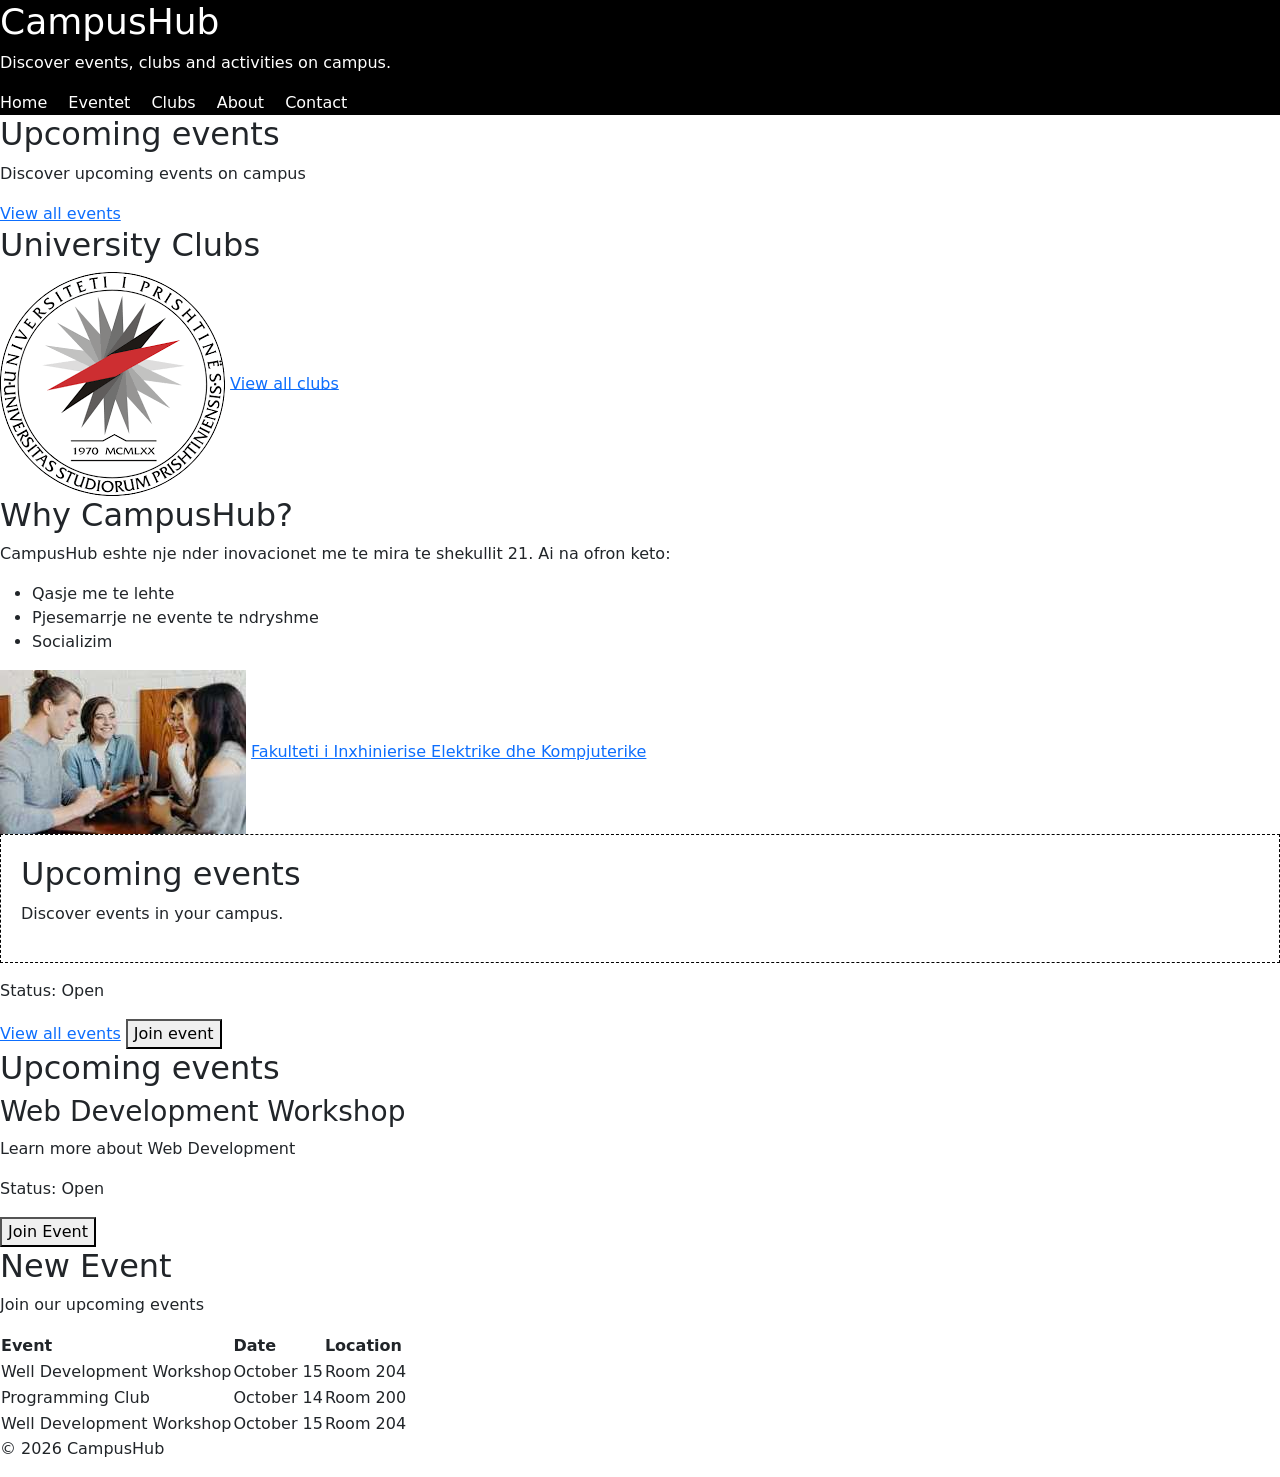
<file: index.html>
<!DOCTYPE html>
<html lang="sq">

<head>
    <meta charset="UTF-8">
    <meta name="viewport" content="width=device-width, initial-scale=1.0">
    <title>CampusHub</title>
    <link rel="stylesheet" href="css/index.css">
    <link href="https://cdn.jsdelivr.net/npm/bootstrap@5.3.8/dist/css/bootstrap.min.css" rel="stylesheet" integrity="sha384-sRIl4kxILFvY47J16cr9ZwB07vP4J8+LH7qKQnuqkuIAvNWLzeN8tE5YBujZqJLB" crossorigin="anonymous">
    <script src="https://cdn.jsdelivr.net/npm/bootstrap@5.3.8/dist/js/bootstrap.bundle.min.js" integrity="sha384-FKyoEForCGlyvwx9Hj09JcYn3nv7wiPVlz7YYwJrWVcXK/BmnVDxM+D2scQbITxI" crossorigin="anonymous"></script>
</head>

<body>
    <!-- <h1>Heading 1</h1>
    <h2>Heading 2</h2>
    <h3>Heading 3</h3>
    <h4>Heading 4</h4>
    <h5>Heading 5</h5>
    <h6>Heading 6</h6>
    <p>CampusHub na mundeson te shohim aktivitetet e universitetit.</p>
    <a href="eventet.html">Eventet</a>
    <a href="https://fiek.uni-pr.edu/">Shembull FIEK</a>
    <img src="images/lilbaby.jpg" alt="Lil Baby">
    <ul>
        <li>Drit</li>
        <ul>
            <li>Sadiku</li>
            <li>Gjilan</li>
        </ul>
        <li>Edi</li>
        <li>Drilon</li>
        <li>Anea</li>
    </ul>
    <ol>
        <li>Drit</li>
        <li>Edi</li>
        <ul>
            <li>Jashari</li>
            <li>Prishtine</li>
        </ul>
        <li>Drilon</li>
        <li>Anea</li>
    </ol> -->
    <header>
        <h1>CampusHub</h1>
        <p>Discover events, clubs and activities on campus.</p>
        <nav>
            <a href="index.html">Home</a>
            <a href="eventet.html">Eventet</a>
            <a href="clubs.html">Clubs</a>
            <a href="#">About</a>
            <a href="contact.html">Contact</a>
        </nav>
    </header>
    <main>
        <section>
            <h2>Upcoming events</h2>
            <p>Discover upcoming events on campus</p>
            <a href="eventet.html">View all events</a>
        </section>

        <section>
            <h2>University Clubs</h2>
            <img src="images/up.png" alt="Logo e UP">
            <a href="clubs.html">View all clubs</a>

        </section>

        <section>
            <h2>Why CampusHub?</h2>
            <p>CampusHub eshte nje nder inovacionet me te mira te shekullit 21. Ai na ofron keto:</p>
            <ul>
                <li>Qasje me te lehte</li>
                <li>Pjesemarrje ne evente te ndryshme</li>
                <li>Socializim</li>
            </ul>
            <img src="images/socializimi.jpg" alt="Socializimi">
            <a href="https://fiek.uni-pr.edu/">Fakulteti i Inxhinierise Elektrike dhe Kompjuterike</a>


        </section>
        <div class="upcoming-events">
            <h2>Upcoming events</h2>
            <p>Discover events in your campus.</p>
        </div>
        <p>Status: <span>Open</span></p>
        <a href="eventet.html">View all events</a>
        <button>Join event</button>

        <section>
            <h2>Upcoming events</h2>
            <article>
                <h3>Web Development Workshop</h3>
                <p>Learn more about Web Development</p>
                <p>Status: <span>Open</span></p>
                <button>Join Event</button>
            </article>
        </section>

        <aside>
            <h2>New Event</h2>
            <p>Join our upcoming events</p>
        </aside>

        <table>
            <thead>
                <tr>
                    <th>Event</th>
                    <th>Date</th>
                    <th>Location</th>
                </tr>

            </thead>

            <tbody>
                <tr>
                    <td>Well Development Workshop</td>
                    <td>October 15</td>
                    <td>Room 204</td>
                </tr>
                <tr>
                    <td>Programming Club</td>
                    <td>October 14</td>
                    <td>Room 200</td>
                </tr>
                <tr>
                    <td>Well Development Workshop</td>
                    <td>October 15</td>
                    <td>Room 204</td>
                </tr>
            </tbody>
        </table>
    </main>

    <footer>
        <p>&copy; 2026 CampusHub</p>
    </footer>
</body>

</html>
</file>
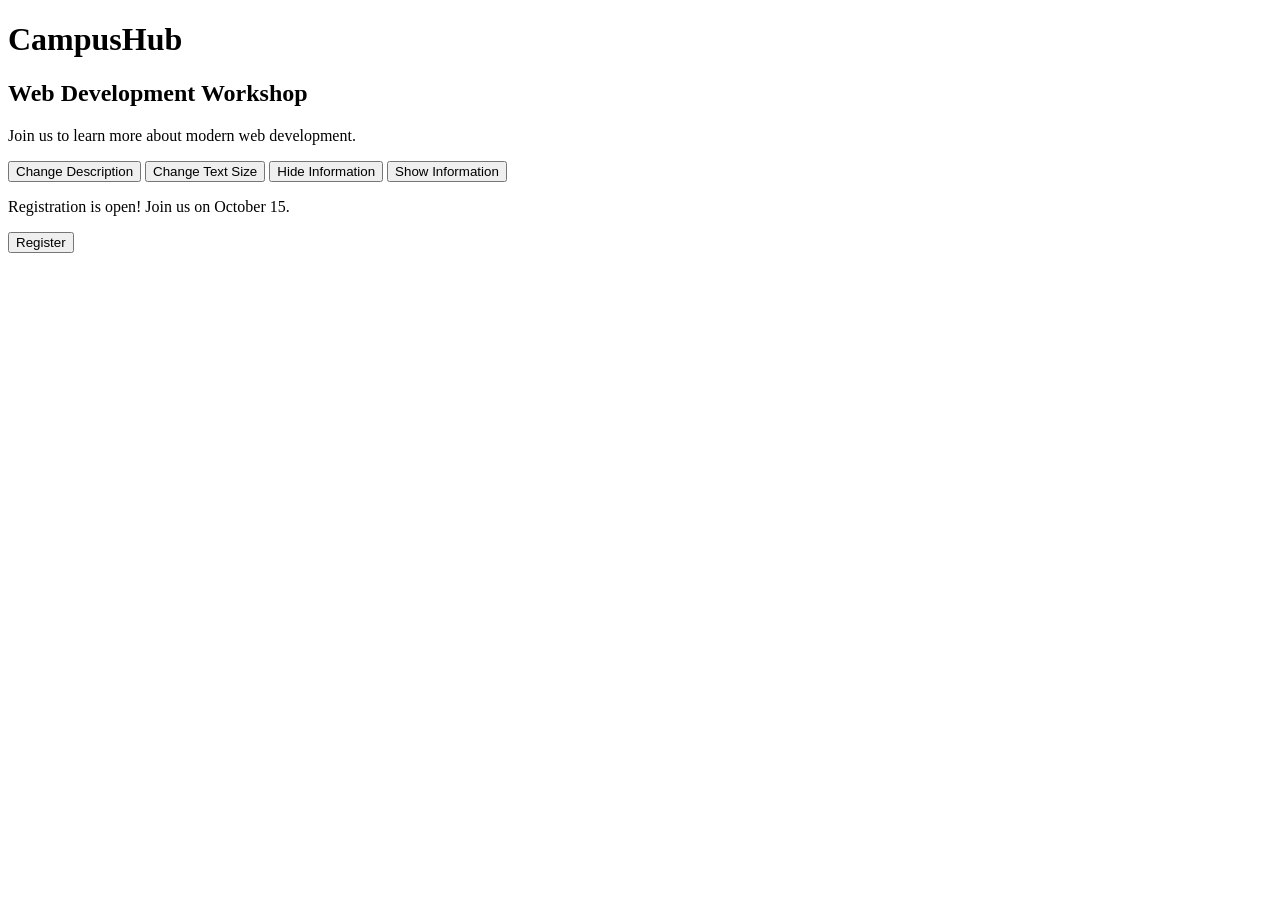
<file: javascript/index.html>
<!DOCTYPE html>
<html lang="sq">
<head>
    <meta charset="UTF-8">
    <meta name="viewport" content="width=device-width, initial-scale=1.0">
    <title>CampusHub Event</title>
    <script src="hyrjejava.js" defer></script>
</head>
<body>

    <h1>CampusHub</h1>

    <h2 id="eventTitle">Web Development Workshop</h2>

    <p id="eventDescription">
        Join us to learn more about modern web development.
    </p>

    <button onclick="changeDescription()">
        Change Description
    </button>

    <button onclick="changeTextSize()">
        Change Text Size
    </button>

    <button onclick="hideInformation()">
        Hide Information
    </button>

    <button onclick="showInformation()">
        Show Information
    </button>

    <p id="registrationInfo">
        Registration is open! Join us on October 15.
    </p>

    <button onclick="showMessage()">
        Register
    </button>

</body>
</html>
</file>
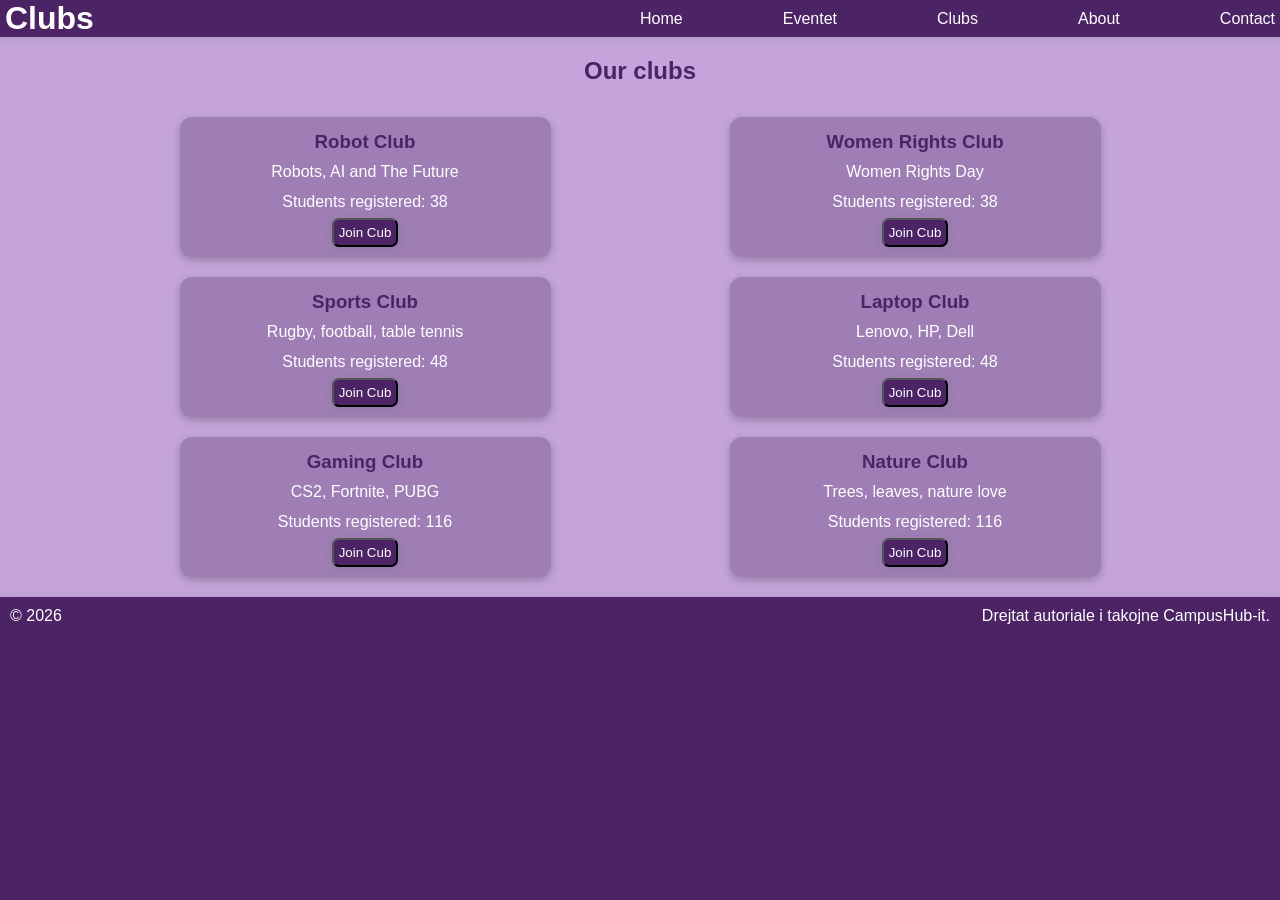
<file: clubs.html>
<!DOCTYPE html>
<html lang="en">

<head>
    <meta charset="UTF-8">
    <meta name="viewport" content="width=device-width, initial-scale=1.0">
    <title>Clubs</title>
    <link rel="stylesheet" href="css/clubs.css">
</head>

<body>
    <header>
        <h1>Clubs</h1>

        <nav>
            <a href="index.html">Home</a>
            <a href="eventet.html">Eventet</a>
            <a href="clubs.html">Clubs</a>
            <a href="#">About</a>
            <a href="#">Contact</a>


        </nav>
    </header>
    <main>
        <h2>Our clubs</h2>
        <div class="cards">
            <section>

                <article>
                    <h3>Robot Club</h3>
                    <p>Robots, AI and The Future</p>
                    <p>Students registered: <span>38</span></p>
                    <button>Join Cub</button>
                </article>
                <article>
                    <h3>Sports Club</h3>
                    <p>Rugby, football, table tennis</p>
                    <p>Students registered: <span>48</span></p>
                    <button>Join Cub</button>
                </article>
                <article>
                    <h3>Gaming Club</h3>
                    <p>CS2, Fortnite, PUBG</p>
                    <p>Students registered: <span>116</span></p>
                    <button>Join Cub</button>
                </article>

            </section>
            <section>
                <article>
                    <h3>Women Rights Club</h3>
                    <p>Women Rights Day</p>
                    <p>Students registered: <span>38</span></p>
                    <button>Join Cub</button>
                </article>
                <article>
                    <h3>Laptop Club</h3>
                    <p>Lenovo, HP, Dell</p>
                    <p>Students registered: <span>48</span></p>
                    <button>Join Cub</button>
                </article>
                <article>
                    <h3>Nature Club</h3>
                    <p>Trees, leaves, nature love</p>
                    <p>Students registered: <span>116</span></p>
                    <button>Join Cub</button>
                </article>

            </section>
        </div>

        
    </main>
    <footer>
        <p>&copy 2026</p>
        <p class="pershkrimi">Drejtat autoriale i takojne CampusHub-it.</p>
    </footer>


</body>

</html>
</file>
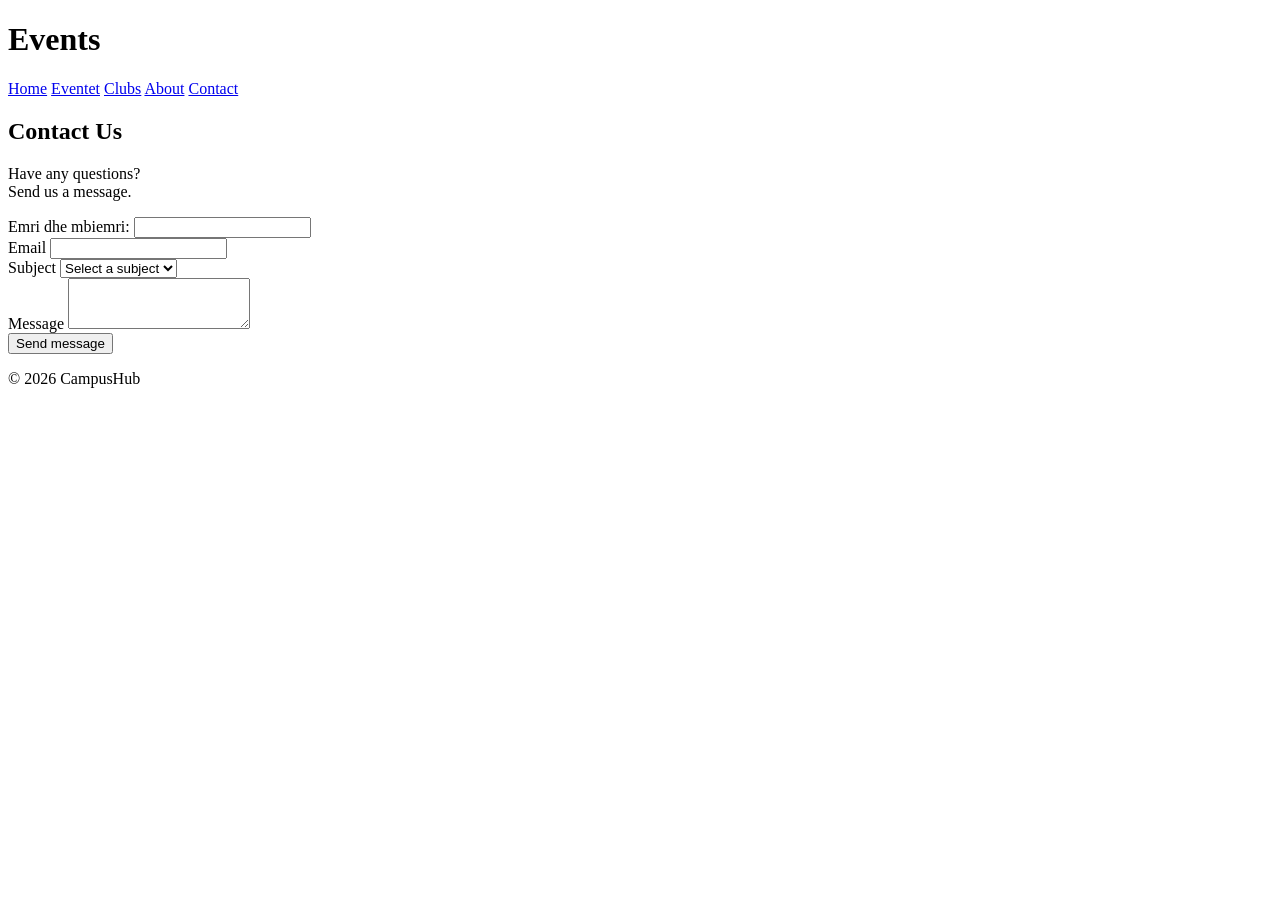
<file: contact.html>
<!DOCTYPE html>
<html lang="sq">
<head>
    <meta charset="UTF-8">
    <meta name="viewport" content="width=device-width, initial-scale=1.0">
    <title>Kontakti</title>
</head>
<body>
    <header>
        <h1>Events</h1>

        <nav>
            <a href="index.html">Home</a>
            <a href="eventet.html">Eventet</a>
            <a href="clubs.html">Clubs</a>
            <a href="#">About</a>
            <a href="contact.html">Contact</a>


        </nav>
    </header>
    <main>
        <section>
            <h2>Contact Us</h2>
            <p>Have any questions?<br>Send us a message.</p>
            <form action="">
                <div>
                    <label for="name">Emri dhe mbiemri:</label>
                    <input type="text" name="name" id="name" required minlength="3">
                </div>
                <div>
                    <label for="email">Email</label>
                    <input type="email" name="email" id="email" required>
                </div>
                <div>
                    <label for="subject">Subject</label>
                    <select name="subject" id="subject">
                        <option value="">Select a subject</option>
                        <option value="events">Events</option>
                        <option value="clubs">Clubs</option>
                        <option value="others">Others</option>
                    </select>
                </div>
                <div>
                    <label for="message">Message</label>
                    <textarea name="message" id="message" required minlength="10" rows="3"></textarea>
                </div>
                <button type="submit">Send message</button>
            </form>
        </section>
        
    </main>
    <footer>
        <p>&copy; 2026 CampusHub</p>
    </footer>
</body>
</html>
</file>
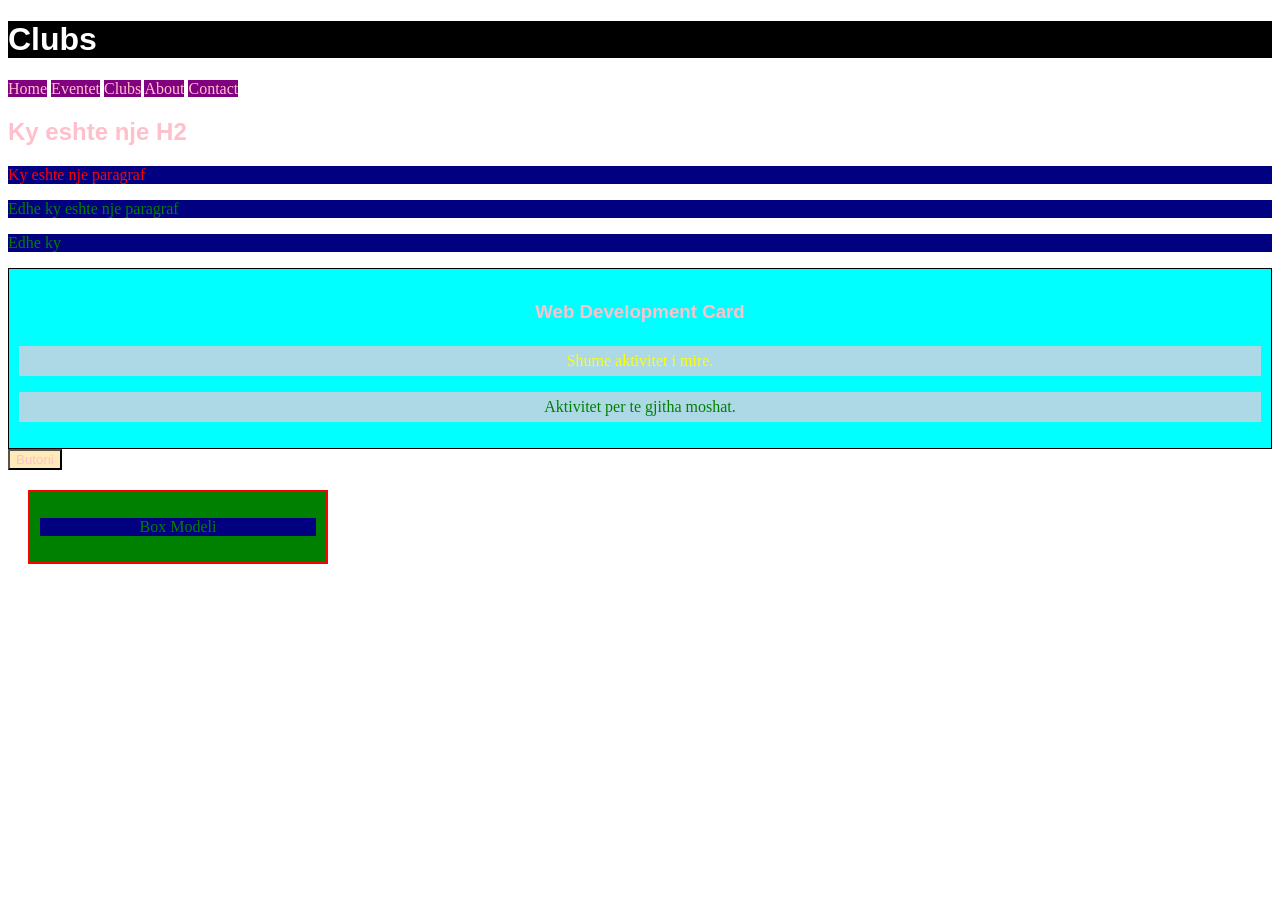
<file: css-intro.html>
<!DOCTYPE html>
<html lang="sq">
<head>
    <meta charset="UTF-8">
    <meta name="viewport" content="width=device-width, initial-scale=1.0">
    <title>CSS-Intro</title>
    <style>
        /* p{
            background-color: blue;
        } */
    </style>
    <link rel="stylesheet" href="css/css-intro.css">
</head>
<body>
    <header>
        <h1 id="logo">Clubs</h1>

        <nav>
            <a href="index.html">Home</a>
            <a href="eventet.html">Eventet</a>
            <a href="clubs.html">Clubs</a>
            <a href="#">About</a>
            <a href="#">Contact</a>


        </nav>
    </header>
    <h2>Ky eshte nje H2</h2>
    <p style="color: red;">Ky eshte nje paragraf</p>
    <p>Edhe ky eshte nje paragraf</p>
    <p>Edhe ky</p>

    <article class="eventcard">
        <h3>Web Development Card</h3>
        <p>Shume aktivitet i mire.</p>
        <p>Aktivitet per te gjitha moshat.</p>
    </article>
    <button type="submit">Butoni</button>
    <div class="boxmodel">
        <p>Box Modeli</p>
    </div>
</body>
</html>
</file>
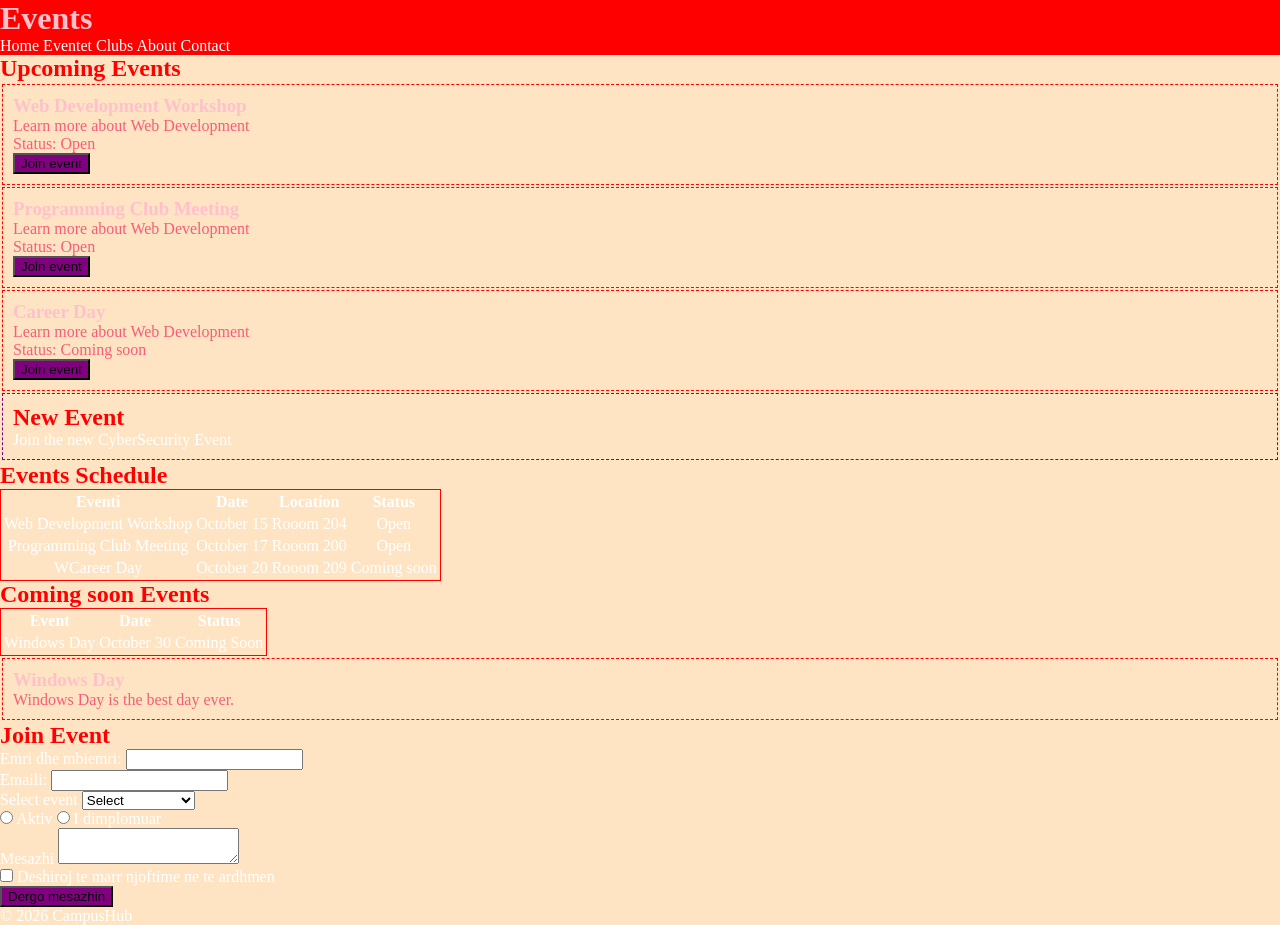
<file: eventet.html>
<!DOCTYPE html>
<html lang="en">

<head>
    <meta charset="UTF-8">
    <meta name="viewport" content="width=device-width, initial-scale=1.0">
    <title>Events | CampusHub</title>
    <link rel="stylesheet" href="css/detyra22tet.css">
</head>

<body>
    <header>
        <h1>Events</h1>

        <nav>
            <a href="index.html">Home</a>
            <a href="eventet.html">Eventet</a>
            <a href="clubs.html">Clubs</a>
            <a href="#">About</a>
            <a href="contact.html">Contact</a>


        </nav>
    </header>

    <main>
        <section>
            <h2>Upcoming Events</h2>
            <article>
                <h3>Web Development Workshop</h3>
                <p>Learn more about Web Development</p>
                <p>Status: <span>Open</span></p>
                <button>Join event</button>
            </article>
            <article>
                <h3>Programming Club Meeting</h3>
                <p>Learn more about Web Development</p>
                <p>Status: <span>Open</span></p>
                <button>Join event</button>
            </article>
            <article>
                <h3>Career Day</h3>
                <p>Learn more about Web Development</p>
                <p>Status: <span>Coming soon</span></p>
                <button>Join event</button>
            </article>

        </section>
        <aside>
            <h2>New Event</h2>
            <p>Join the new CyberSecurity Event</p>

        </aside>
        <section>
            <h2>Events Schedule</h2>
            <table>
                <thead>
                    <tr>
                        <th>Eventi</th>
                        <th>Date</th>
                        <th>Location</th>
                        <th>Status</th>
                    </tr>
                </thead>
                <tbody>
                    <tr>
                        <td>Web Development Workshop</td>
                        <td>October 15</td>
                        <td>Rooom 204</td>
                        <td>Open</td>
                    </tr>
                    <tr>
                        <td>Programming Club Meeting</td>
                        <td>October 17</td>
                        <td>Rooom 200</td>
                        <td>Open</td>
                    </tr>
                    <tr>
                        <td>WCareer Day</td>
                        <td>October 20</td>
                        <td>Rooom 209</td>
                        <td>Coming soon</td>
                    </tr>
                </tbody>
            </table>
        </section>
        <section>
            <h2>Coming soon Events</h2>
            <table>
                <thead>
                    <tr>
                        <th>Event</th>
                        <th>Date</th>
                        <th>Status</th>

                    </tr>
                    

                </thead>
                <tbody>
                    <tr>
                        <td>Windows Day</td>
                        <td>October 30</td>
                        <td>Coming Soon</td>
                    </tr>
                </tbody>
            </table>
            <article>
                <h3>Windows Day</h3>
                <p>Windows Day is the best day ever.</p>
            </article>
        </section>

        <section>
            <h2>Join Event</h2>
            <form action="">
                <div>
                    <label for="name" >Emri dhe mbiemri:</label>
                    <input type="text" id="name" name="name" required minlength="3">
            </div>
            <div>
                <label for="email" >Emaili:</label>
                <input type="email" id="email" name="email" required>
            </div>
            <div>
                <label for="ddlist">Select event</label>
                <select name="ddlist" id="ddlist">
                    <option value="">Select</option>
                    <option value="windowsday">Windows Day</option>
                    <option value="newyear">New Years Eve</option>

                </select>
            </div>
            <div>
                <input type="radio" name="current-status" id="active">
                <label for="active">Aktiv</label>
                <input type="radio" name="current-status" id="non-active">
                <label for="non-active">I dimplomuar</label>

            </div>
            <div>
                <label for="message">Mesazhi</label>
                <textarea name="message" id="message"></textarea>

            </div>
            <div>
                <input type="checkbox" id="updates" name="updates">
                <label for="updates">Deshiroj te marr njoftime ne te ardhmen</label>
            </div>
            <button type="submit">Dergo mesazhin</button>
            </form>
        </section>
    </main>

    <footer>
        <p>&copy; 2026 CampusHub</p>
    </footer>
</body>

</html>
</file>
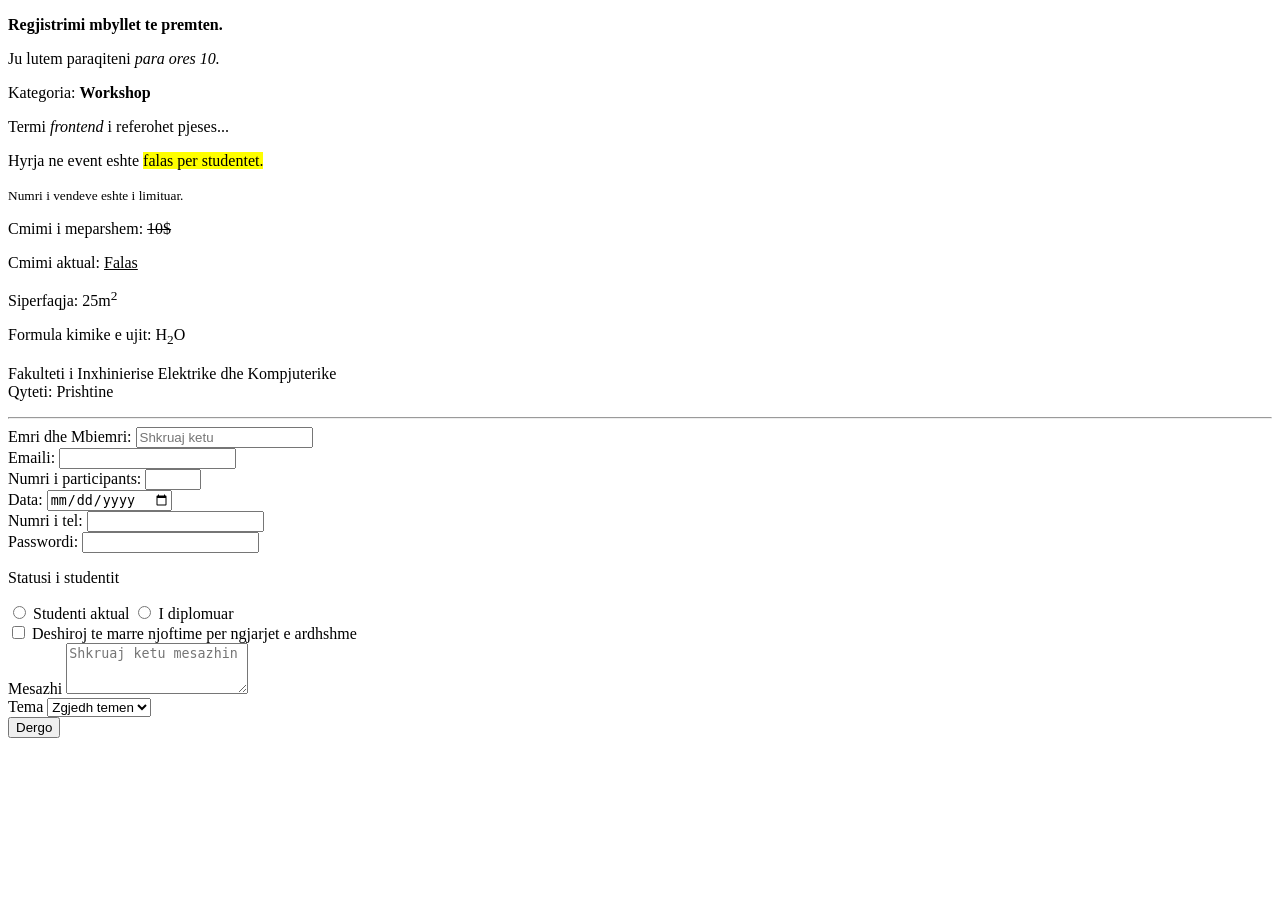
<file: test.html>
<!DOCTYPE html>
<html lang="en">
<head>
    <meta charset="UTF-8">
    <meta name="viewport" content="width=device-width, initial-scale=1.0">
    <title>Events | CampusHub</title>
</head>
<body>
    <p><strong>Regjistrimi mbyllet te premten.</strong></p>
    <p>Ju lutem paraqiteni <em>para ores 10.</em></p>
    <p>Kategoria: <b>Workshop</b></p>
    <p>Termi <i>frontend</i> i referohet pjeses...</p>
    <p>Hyrja ne event eshte <mark>falas per studentet.</mark></p>
    <p><small>Numri i vendeve eshte i limituar.</small></p>
    <p>Cmimi i meparshem: <del>10$</del></p>
    <p>Cmimi aktual: <ins>Falas</ins></p>
    <p>Siperfaqja: 25m<sup>2</sup></p>
    <p>Formula kimike e ujit: H<sub>2</sub>O</p>
    <p>Fakulteti i Inxhinierise Elektrike dhe Kompjuterike <br>Qyteti: Prishtine</p>
    <hr>
    <form action="">
        <label for="name">Emri dhe Mbiemri:</label>
        <input type="text" id="name" name="name" placeholder="Shkruaj ketu" required minlength="3" maxlength="13"><br>
        <label for="email">Emaili:</label>
        <input type="email" name="email" id="email" required><br>
        <label for="participants">Numri i participants:</label>
        <input type="number" name="participants" id="participants" max="100" min="1"><br>
        <label for="date">Data:</label>
        <input type="date" name="data" id="date"><br>
        <label for="phone">Numri i tel:</label>
        <input type="tel" id="phone" name="telefoni"><br>
        <label for="password">Passwordi:</label>
        <input type="password" name="password" id="password"><br>

 <!-- radio -->
        <p>Statusi i studentit</p>
        <input type="radio" name="student-status" id="current-student">
        <label for="current-student">Studenti aktual</label>
        <input type="radio" name="student-status" id="graduate">
        <label for="graduate">I diplomuar</label><br>

 <!-- checkbox -->
        <input type="checkbox" id="updates" name="updates">
        <label for="updates">Deshiroj te marre njoftime per ngjarjet e ardhshme</label><br>
 <!-- textarea -->
        <label for="message">Mesazhi</label>
        <textarea name="mesazhi" id="message" rows="3" placeholder="Shkruaj ketu mesazhin"></textarea><br>

 <!-- ddlist -->
        <label for="ddlist">Tema</label>
        <select name="Subject" id="ddlist">
            <option value="">Zgjedh temen</option>
            <option value="events">Eventet</option>
            <option value="clubs">Klube</option>
            <option value="others">Tjera</option>
        </select><br>

 <!-- button -->
        <button type="submit">Dergo</button>
    </form>


</body>
</html>
</file>
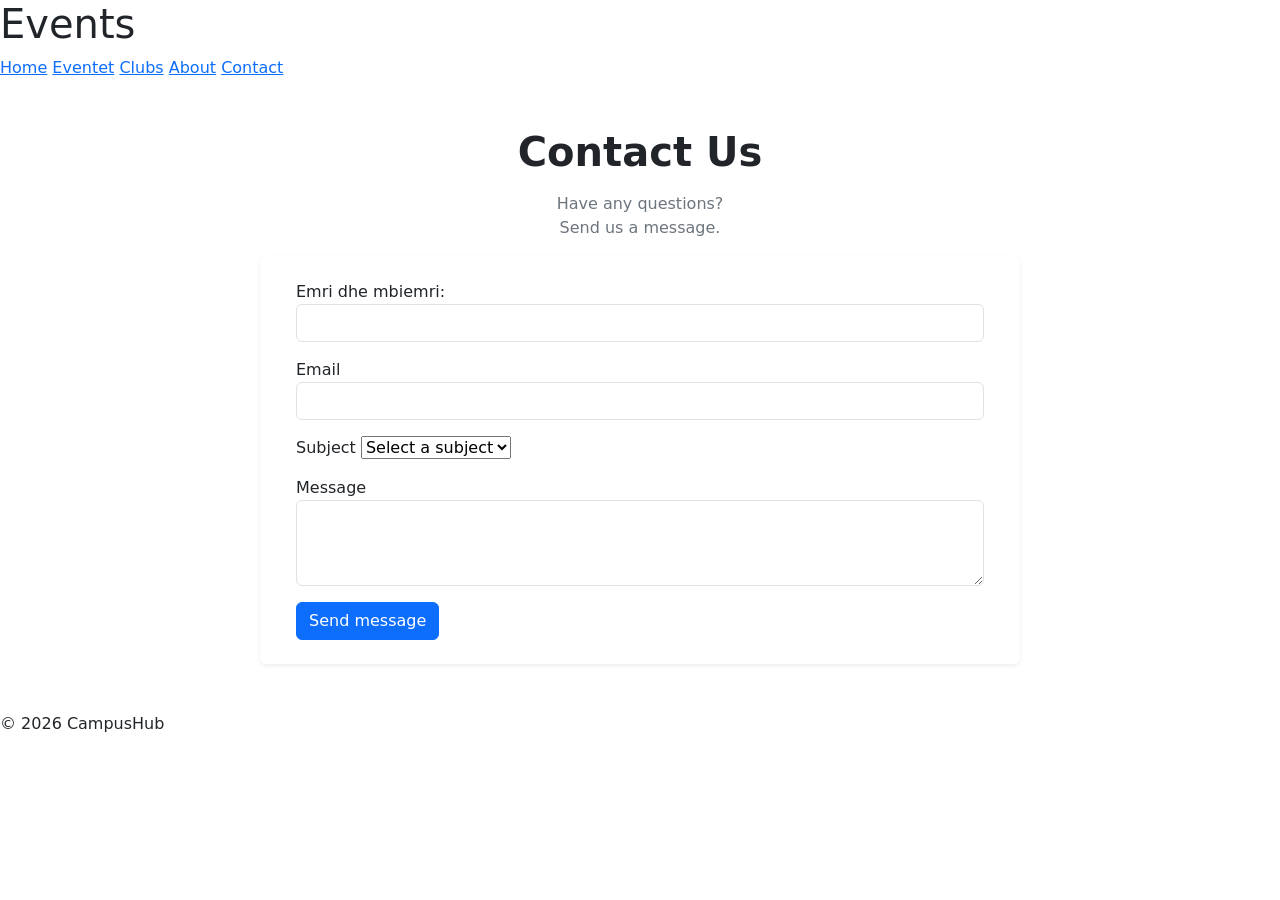
<file: bootstrap/contact.html>
<!DOCTYPE html>
<html lang="sq">
<head>
    <meta charset="UTF-8">
    <meta name="viewport" content="width=device-width, initial-scale=1.0">
    <title>Kontakti</title>
    <link href="https://cdn.jsdelivr.net/npm/bootstrap@5.3.8/dist/css/bootstrap.min.css" rel="stylesheet" integrity="sha384-sRIl4kxILFvY47J16cr9ZwB07vP4J8+LH7qKQnuqkuIAvNWLzeN8tE5YBujZqJLB" crossorigin="anonymous">
    
</head>
<body>
    <header>
        <h1>Events</h1>

        <nav>
            <a href="index.html">Home</a>
            <a href="eventet.html">Eventet</a>
            <a href="clubs.html">Clubs</a>
            <a href="#">About</a>
            <a href="contact.html">Contact</a>


        </nav>
    </header>
    <main class="container py-5">
        <section>
            <div class="text-center">
                 <h2 class="display-6 mb-3 fw-bold">Contact Us</h2>
                 <p class="text-secondary">Have any questions?<br>Send us a message.</p>
            </div>
           <div class="row justify-content-center">
               <div class="card h-100 shadow-sm border-0 col-12 col-md-10 col-lg-8">
                 <div class="card-body p-4">
<form action="">
                <div class="mb-3">
                    <label for="name">Emri dhe mbiemri:</label>
                    <input type="text" name="name" id="name" required minlength="3" class="form-control">
                </div>
                <div class="mb-3">
                    <label for="email">Email</label>
                    <input class="form-control" type="email" name="email" id="email" required>
                </div>
                <div class="mb-3">
                    <label for="subject">Subject</label>
                    <select name="subject" id="subject">
                        <option value="">Select a subject</option>
                        <option value="events">Events</option>
                        <option value="clubs">Clubs</option>
                        <option value="others">Others</option>
                    </select>
                </div>
                <div class="mb-3">
                    <label for="message">Message</label>
                    <textarea name="message" id="message" required minlength="10" rows="3" class="form-control"></textarea>
                </div>
                <button class="btn btn-large btn-primary" type="submit">Send message</button>
            </form>
                 </div>
               </div>
           </div>
            
        </section>
        
    </main>
    <footer>
        <p>&copy; 2026 CampusHub</p>
    </footer>
    <script src="https://cdn.jsdelivr.net/npm/bootstrap@5.3.8/dist/js/bootstrap.bundle.min.js" integrity="sha384-FKyoEForCGlyvwx9Hj09JcYn3nv7wiPVlz7YYwJrWVcXK/BmnVDxM+D2scQbITxI" crossorigin="anonymous"></script>
</body>
</html>
</file>
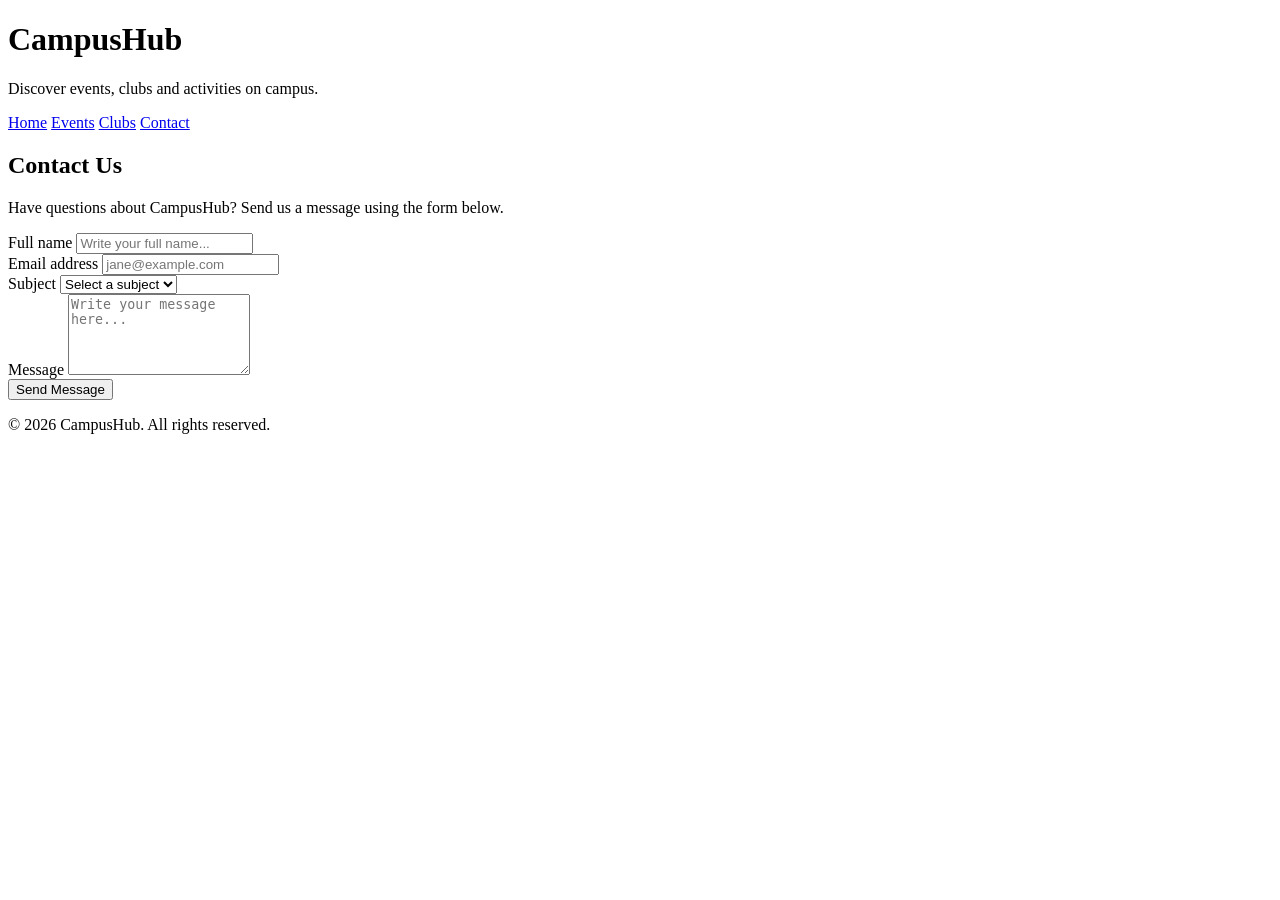
<file: javascript/contactjs.html>
<!DOCTYPE html>
<html lang="sq">

<head>
    <meta charset="UTF-8">
    <meta name="viewport" content="width=device-width, initial-scale=1.0">
    <meta name="description" content="Contact the CampusHub team with your questions and suggestions.">
    <title>Contact - CampusHub</title>
    
</head>

<body>
    <header>
        <h1>CampusHub</h1>
        <p>Discover events, clubs and activities on campus.</p>

        <nav aria-label="Main navigation">
            <a href="index.html">Home</a>
            <a href="events.html">Events</a>
            <a href="clubs.html">Clubs</a>
            <a href="contact.html" aria-current="page">Contact</a>
        </nav>
    </header>

    <main>
        <section>
            <h2>Contact Us</h2>

            <p>
                Have questions about CampusHub?
                Send us a message using the form below.
            </p>

            <form action="#" method="get" class="forma">
                <div>
                    <label for="name">Full name</label>
                    <input
                        type="text"
                        id="name"
                        name="name"
                        placeholder="Write your full name..."
                        minlength="3"
                        maxlength="50"
                        autocomplete="name"
                        required
                    >
                </div>

                <div>
                    <label for="email">Email address</label>
                    <input
                        type="email"
                        id="email"
                        name="email"
                        placeholder="jane@example.com"
                        autocomplete="email"
                        required
                    >
                </div>

                <div>
                    <label for="subject">Subject</label>
                    <select id="subject" name="subject" required>
                        <option value="">Select a subject</option>
                        <option value="events">Events</option>
                        <option value="clubs">Clubs</option>
                        <option value="other">Other</option>
                    </select>
                </div>

                <div>
                    <label for="message">Message</label>
                    <textarea
                        id="message"
                        name="message"
                        placeholder="Write your message here..."
                        minlength="10"
                        rows="5"
                        required
                    ></textarea>
                </div>

                <button type="submit">Send Message</button>
            </form>
        </section>
    </main>

    <footer>
        <p>&copy; 2026 CampusHub. All rights reserved.</p>
    </footer>
    <script src="week2extra.js" defer></script>
</body>

</html>
</file>
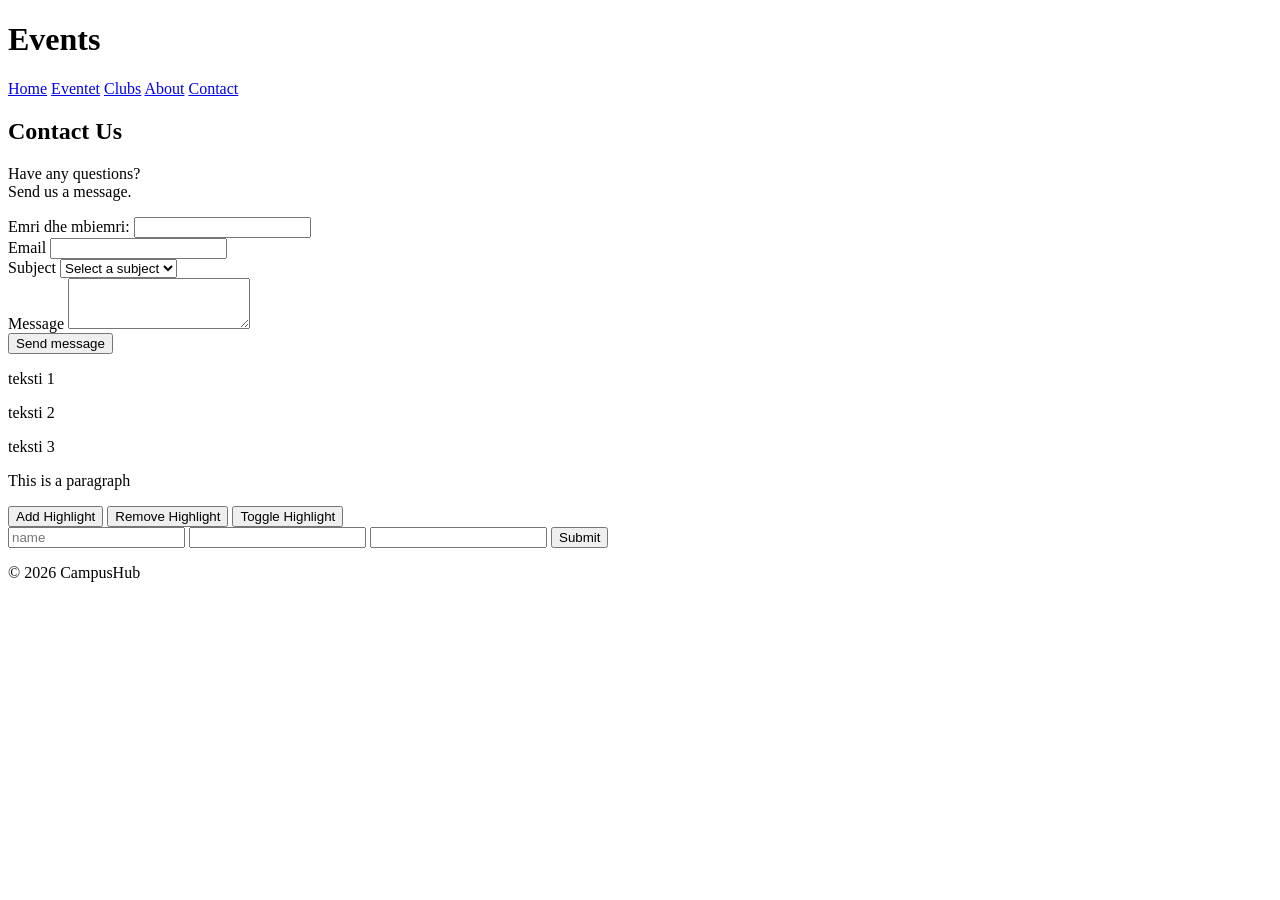
<file: javascript/week2extra.html>
<!DOCTYPE html>
<html lang="sq">
<head>
    <meta charset="UTF-8">
    <meta name="viewport" content="width=device-width, initial-scale=1.0">
    <title>Kontakti</title>
    <style>
        .highlight{
            background-color: lightblue;
            padding: 10px;
        }
    </style>
</head>
<body>
    <header>
        <h1 id="heading">Events</h1>

        <nav>
            <a href="index.html">Home</a>
            <a href="eventet.html">Eventet</a>
            <a href="clubs.html">Clubs</a>
            <a href="#">About</a>
            <a href="contact.html">Contact</a>


        </nav>
    </header>
    <main>
        <section>
            <h2>Contact Us</h2>
            <p>Have any questions?<br>Send us a message.</p>
            <form action="">
                <div>
                    <label for="name">Emri dhe mbiemri:</label>
                    <input type="text" name="name" id="name" required minlength="3">
                </div>
                <div>
                    <label for="email">Email</label>
                    <input type="email" name="email" id="email" required>
                </div>
                <div>
                    <label for="subject">Subject</label>
                    <select name="subject" id="subject">
                        <option value="">Select a subject</option>
                        <option value="events">Events</option>
                        <option value="clubs">Clubs</option>
                        <option value="others">Others</option>
                    </select>
                </div>
                <div>
                    <label for="message">Message</label>
                    <textarea name="message" id="message" required minlength="10" rows="3"></textarea>
                </div>
                <button type="submit" id="myButton">Send message</button>
            </form>
        </section>
        <p class="text">teksti 1</p>
        <p class="text">teksti 2</p>
        <p class="text">teksti 3</p>
        <div id="events"></div>
        <section class="event-card">
            <p>This is a paragraph</p>
        </section>
        
        <button type="button" id="add-css">Add Highlight</button>
        <button type="button" id="remove-css">Remove Highlight</button>
        <button type="button" id="toggle-css">Toggle Highlight</button>
        <form action="submit"  class="jsforma">
            <input type="text" id="name" placeholder="name">
            <input type="text">
            <input type="text">
            <button type="submit">Submit</button>
        </form>
        <div class="posts">
            
        </div>
    </main>
    <footer>
        <p>&copy; 2026 CampusHub</p>
    </footer>
    <script src="week2extra.js" defer></script>
</body>
</html>
</file>
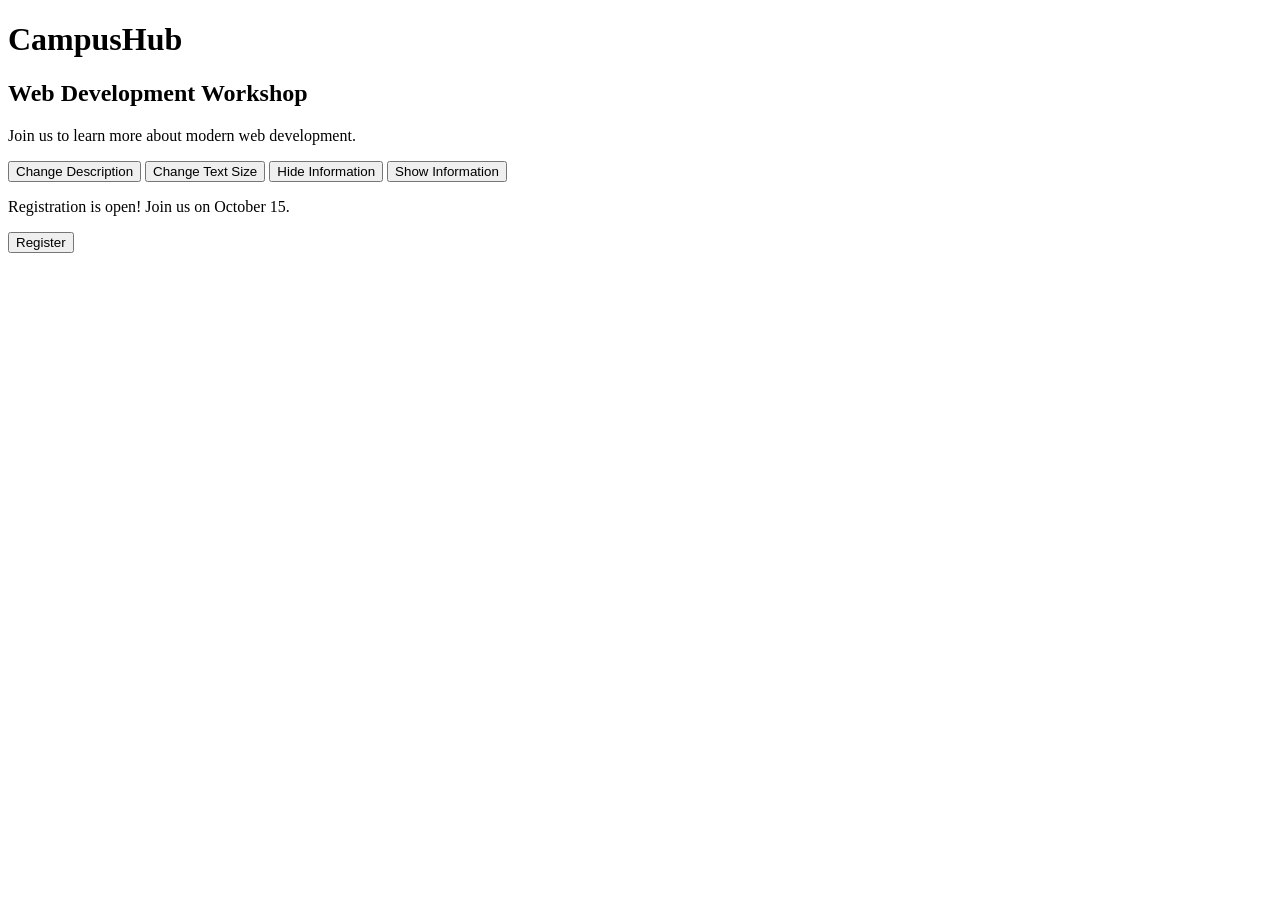
<file: javascript/week2java.html>
<!DOCTYPE html>
<html lang="sq">
<head>
    <meta charset="UTF-8">
    <meta name="viewport" content="width=device-width, initial-scale=1.0">
    <title>CampusHub Event</title>
    <script src="hyrjejava.js" defer></script>
</head>
<body>

    <h1>CampusHub</h1>

    <h2 id="eventTitle">Web Development Workshop</h2>

    <p id="eventDescription">
        Join us to learn more about modern web development.
    </p>

    <button onclick="changeDescription()">
        Change Description
    </button>

    <button onclick="changeTextSize()">
        Change Text Size
    </button>

    <button onclick="hideInformation()">
        Hide Information
    </button>

    <button onclick="showInformation()">
        Show Information
    </button>

    <p id="registrationInfo">
        Registration is open! Join us on October 15.
    </p>

    <button onclick="showMessage()">
        Register
    </button>
    <script src="week2java.js" defer></script>
</body>
</html>
</file>
<file: css/index.css>
*{
    box-sizing: border-box;
}
body{
    background-color: grey;
    font-family: Arial, Helvetica, sans-serif;
    line-height: 1.6;
    margin: 0;
    color: black;
}
header{
    background-color: black;
    color: white;
}
header h1{
    font-size: 36px;
    margin-top: 0;

}
nav a{
    color: white;
    text-decoration: none;
    margin-right: 16px;
}
h2{
    color: blie;
    font-size: 26px;
}
.upcoming-events{
    background-color: white;
    padding: 20px;
    margin-bottom: 16px;
    border: 1px dashed black;

}
</file>
<file: css/clubs.css>
*{
    box-sizing: border-box;
    margin: 0;
    font-family: 'Segoe UI', Tahoma, Geneva, Verdana, sans-serif;
    
}
body{
    display: flex;
    flex-direction: column;
    height: 100vh;
    gap: 20px;
    background-color: #C4A4DA;
}

header{
    display: grid;
    grid-template-columns: 1fr 1fr;
    padding-left: 5px;
    padding-right: 5px;
    background-color: #4C2365;
    align-items: center;
    box-shadow: rgba(99, 99, 99, 0.2) 0px 2px 8px 0px;
}
header h1{
    color: white;

}
header nav{
    display: flex;
    flex-direction: row;
    justify-content: space-between;
    align-items: center;
}
header nav a{
    text-decoration: none;
    color: white;
}
main{
    
    display: grid;
    grid-template-rows: 50px 1fr;
    gap: 10px;
    
    

}
main h2{
    text-align: center;
    color: #4C2365;
    
}
main .cards{
    display: grid;
    grid-template-columns: 1fr 1fr;
    gap: 20px;
    text-align: center;
    padding-left: 100px;
    padding-right: 100px;
}
main .cards section{
    display: grid;
    grid-template-rows: 1fr 1fr 1fr;
    gap: 20px;
    text-align: center;
}
main .cards section article{
    
    padding: 10px;
    background-color: #9E7EB5;
    color: white;
    line-height: 30px;
    box-shadow: rgba(0, 0, 0, 0.24) 0px 3px 8px;
    border-radius: 12px;
    width: 70%;
    justify-self: center;
}
main .cards section article:hover{
    transform: scale(1.1);
    
}
main .cards section article h3{
    color: #4C2365;
    
}
main .cards section article button{
    color: white;
    background-color: #4C2365;
    border-radius: 7px;
    padding: 5px;
    box-shadow: rgba(99, 99, 99, 0.2) 0px 2px 8px 0px;
    /* animation: on-off 6s ease-in infinite; */
    
    
}
main .cards section article button:hover{
    transform: scale(1.2);
    cursor: pointer;
    
    
}
@keyframes on-off{
    0%{
        opacity: 1;
    }
    50%{
        opacity: 0;
    }
    100%{
        opacity: 1;
    }
}
footer{
    background-color: #4C2365;
    color: white;
    flex: 1;
    padding: 10px;
    display: grid;
    grid-template-columns: 1fr 1fr;
    box-shadow: rgba(0, 0, 0, 0.24) 0px 3px 8px;
    
    
}

footer .pershkrimi{
    justify-self: right;
}
@media (max-width: 581px){
    main .cards{
        display: flex;
        flex-direction: column;

    }
    main .cards section article{
        width: 90%;
    }
}
</file>
<file: css/css-intro.css>
*{
    box-sizing: border-box;
}

p{
    background-color: navy;
    color: green;
}
.eventcard{
    border: 1px solid black;
    padding: 10px;
}
#logo{
    color: white;
    background: black;
}
nav a{
    text-decoration: none;
    color: pink;
    background-color: purple;
}
nav > a{
    color: pink;
}
h3 + p{
    color: yellow;
}
h3 ~ p {
    background-color: lightblue;
}
h1, h2, h3{
    font-family: Arial, Helvetica, sans-serif;
    color: pink;
}
input[type="email"]{
    color: red;
}
a[target="_blank"]{
    color: green;
}
a:hover{
    color: orange;
}
button{
    color: pink;
    background-color: rgb(255, 234, 185);

}
button:hover{
    width: 60px;
    height: 40px;
}
li:first-child{
     font-weight: 1000;
}
li:last-child{
    font-size:30px
}
.eventcard{
    text-align: center;
    font-family: Cambria, Cochin, Georgia, Times, 'Times New Roman', serif;
    line-height: 30px;
    background-color: cyan;
}
.boxmodel{
    padding: 10px;
    margin: 20px;
    background-color: green;
    border: 2px solid red;
    box-sizing: border-box;
    width: 300px;
    text-align: center;
    
}
</file>
<file: css/detyra22tet.css>
*{
    box-sizing: border-box;
    margin: 0;
}
body{
    font-family: Georgia, 'Times New Roman', Times, serif;
    color: white;
    background-color: bisque;
}
header{
    background-color: red;
    color: white;
}
header h1{
    color: pink;
}
nav a{
    text-decoration: none;
    color: white;
}
h2{
    color: red;
}
h3{
    color: pink;
}
section article{
    padding: 10px;
    margin: 2px;
    border: 1px dashed red;
}
section article p{
    color: rgb(248, 93, 119);
    
}
button{
    color: black;
    background-color: purple;
}
aside{
    padding: 10px;
    margin: 2px;
    border: 1px dashed purple;
}
table{
    border: 1px solid red;
    text-align: center;
}
</file>
